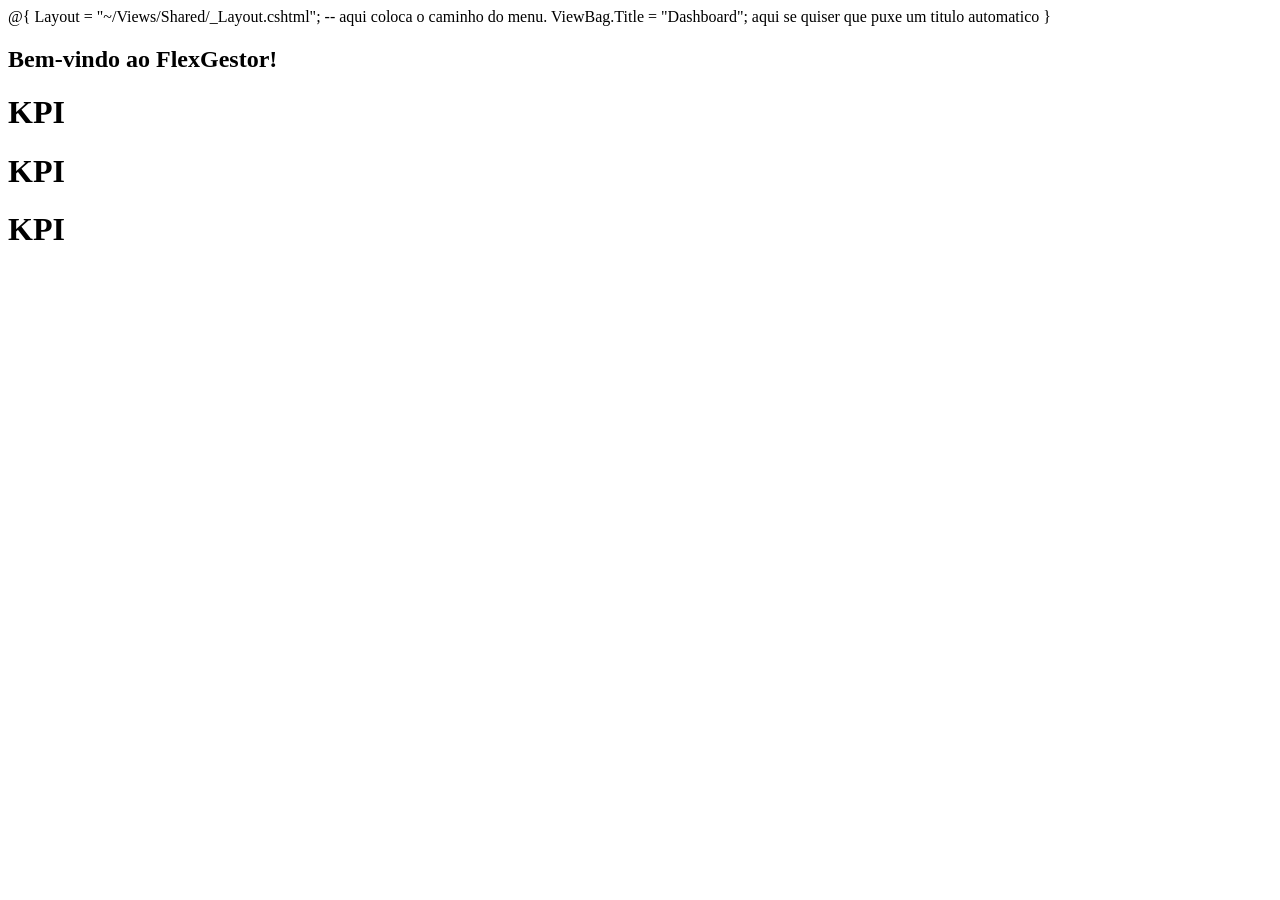
<file: WebApplication5/Views/Home/index.html>
@{
    Layout = "~/Views/Shared/_Layout.cshtml"; -- aqui coloca o caminho do menu.
    ViewBag.Title = "Dashboard"; aqui se quiser que puxe um titulo automatico
}


<!DOCTYPE html>
<html lang="pt-br">

<head>
    <meta charset="UTF-8">
    <meta name="viewport" content="width=device-width, initial-scale=1.0">
    <link rel="stylesheet" href="C:\Users\Pc\Documents\GitHub\TCC-Flexgestor\WebApplication5\wwwroot\css\homeCSS\home.css">
    
    <title>Início - FlexGestor</title>
</head>

<body>


    <div class="container">
        <main>
            <h2>Bem-vindo ao FlexGestor!</h2>
            <div class="cards">
                <div class="card">
                    <h1>KPI</h1>
                </div>
                <div class="card">
                    <h1>KPI</h1>
                </div>

                <div class="card">
                    <h1>KPI</h1>
                </div>
            </div>
        </main>
    </div>

    
</body>

</html>
</file>
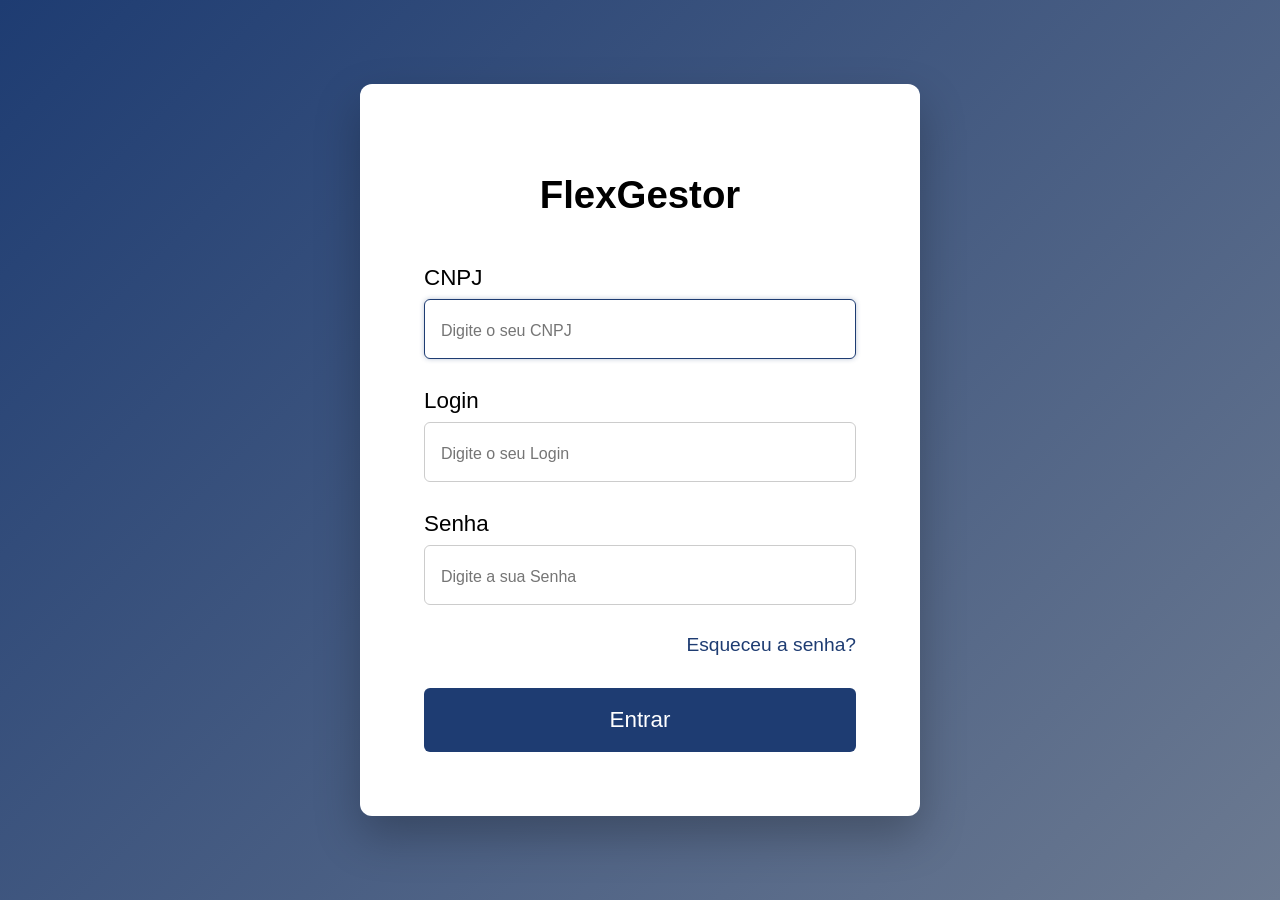
<file: WebApplication5/Views/Login/index.html>
<!DOCTYPE html>
<html lang="pt-br">

<head>
    <meta charset="UTF-8">
    <meta name="viewport" content="width=device-width, initial-scale=1.0">
    <link rel="stylesheet" href="login.css">
    <title>Login</title>
</head>

<body>
    <form action="" method="POST"> 
    <fieldset>
        <h1>FlexGestor</h1>

        <div class="campo">
            <label for="doc">CNPJ</label>
            <input type="number" id="doc" name="cnpj" required autofocus placeholder="Digite o seu CNPJ" maxlength="14" minlength="14">
        </div>

        <div class="campo">
            <label for="login">Login</label>
            <input type="text" id="login" name="login" required placeholder="Digite o seu Login" maxlength="100">
        </div>

        <div class="campo">
            <label for="pass">Senha</label>
            <input type="password" id="pass" name="senha" required placeholder="Digite a sua Senha" max="50">
        </div>

        <a href="#">Esqueceu a senha?</a>

        <button type="submit">Entrar</button>
    </fieldset>
</form>
</body>
</html>
</file>
<file: WebApplication5/Views/Login/login.css>
* {
    box-sizing: border-box;
}

body {
    margin: 0;
    height: 100vh;
    display: flex;
    justify-content: center;
    align-items: center;
    font-size: 62.5%;
    font-family: Arial, Helvetica, sans-serif;
    background: linear-gradient(135deg, #1e3c72, #6c7a91);
}

form {
    width: 100%;
    display: flex;
    justify-content: center;
}

fieldset {
    width: 35rem;
    padding: 4rem;
    border: none;
    border-radius: 12px;
    background: white;
    box-shadow: 0 20px 45px rgba(0, 0, 0, 0.25);
    display: flex;
    flex-direction: column;
    animation: subir 0.8s ease-out;
}

h1 {
    font-size: 2.4rem;
    text-align: center;
    margin-bottom: 3rem;
}

.campo {
    display: flex;
    flex-direction: column;
    margin-bottom: 1.8rem;
}

label {
    font-size: 1.4rem;
    margin-bottom: 0.5rem;
}

input {
    padding: 1rem;
    font-size: 1.4rem;
    border-radius: 6px;
    border: 1px solid #ccc;
    transition: 0.3s;
}

input:focus {
    outline: none;
    border: 1px solid #1e3c72;
    box-shadow: 0 0 5px rgba(30, 60, 114, 0.3);
}

input::placeholder {
    font-size: 1rem;
}

/* Remove setas Chrome, Edge, Safari */
input[type="number"]::-webkit-inner-spin-button,
input[type="number"]::-webkit-outer-spin-button {
    -webkit-appearance: none;
    margin: 0;
}

/* Remove setas Firefox */
input[type="number"] {
    -moz-appearance: textfield;
}

a {
    font-size: 1.2rem;
    text-align: right;
    margin-bottom: 2rem;
    text-decoration: none;
    color: #1e3c72;
}

a:hover {
    text-decoration: underline;
}

button {
    padding: 1.2rem;
    font-size: 1.4rem;
    border-radius: 6px;
    border: none;
    background: #1e3c72;
    color: white;
    cursor: pointer;
    transition: 0.3s;
}

button:hover {
    background: #16305a;
}


@keyframes subir {
    from {
        opacity: 0;
        transform: translateY(40px);
    }
    to {
        opacity: 1;
        transform: translateY(0);
    }
}
</file>
